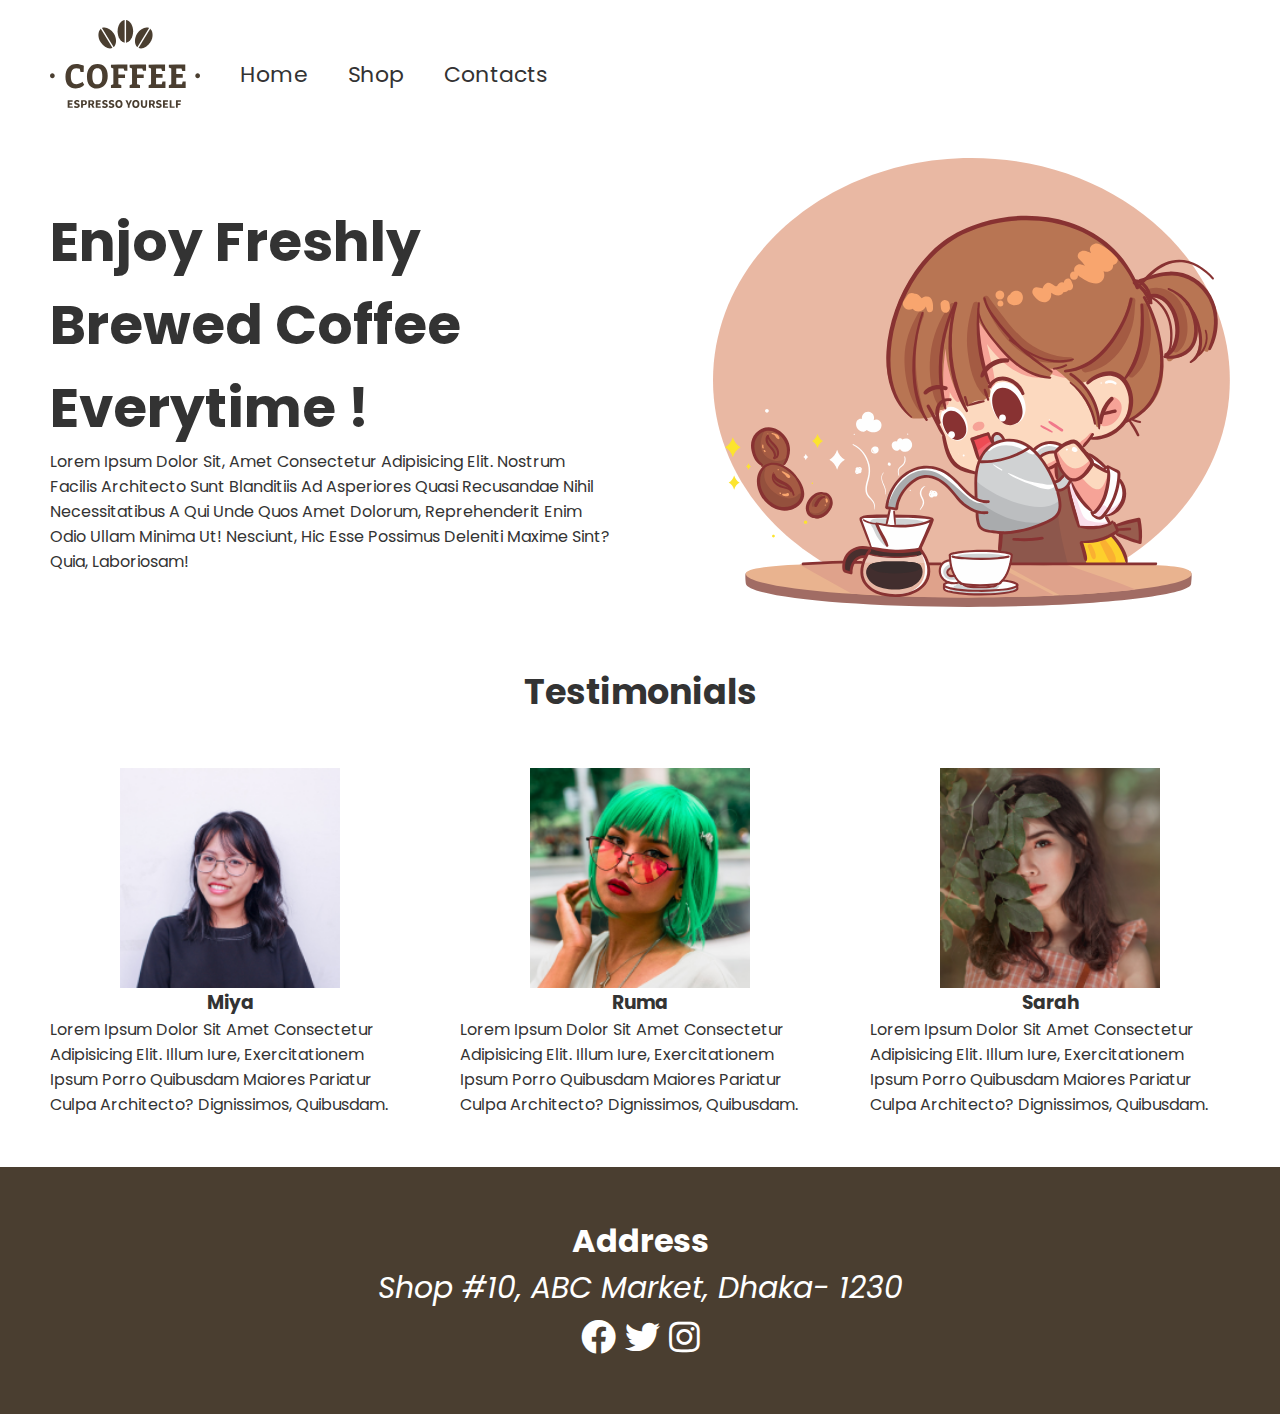
<file: index.html>
<!DOCTYPE html>
<html lang="en">

<head>
  <link rel="icon" sizes="32x32" href="images/icon-white.svg">
  <meta charset="UTF-8">
  <meta http-equiv="X-UA-Compatible" content="IE=edge">
  <meta name="viewport" content="width=device-width, initial-scale=1.0">
  <title>Coffee Shop</title>
  <link rel="stylesheet" href="https://cdnjs.cloudflare.com/ajax/libs/font-awesome/5.15.4/css/all.min.css" />
  <link rel="stylesheet" href="style.css">
</head>

<body>
  <header>
    <img src="images/logo.svg" alt="">
    <nav>
      <a href="index.html">Home</a>
      <a href="shop.html">Shop</a>
      <a href="contact.html">Contacts</a>
    </nav>
  </header>
  <section class="home-page">
    <div class="left">
      <h1 style="font-size: 55px;">Enjoy Freshly Brewed
        Coffee Everytime !
      </h1>
      <p>Lorem ipsum dolor sit, amet consectetur adipisicing elit. Nostrum facilis architecto sunt blanditiis ad
        asperiores quasi recusandae nihil necessitatibus a qui unde quos amet dolorum, reprehenderit enim odio ullam
        minima ut! Nesciunt, hic esse possimus deleniti maxime sint? Quia, laboriosam!</p>
    </div>
    <div class="right">
      <img style="height: 450px;" src="images/home/img-1.svg" alt="">
    </div>
  </section>
  <section class="testimonials">
    <h1 class="testimonial-title">testimonials</h1>

    <div class="profile">
      <div class="profile-1">
        <img style="height: 220px;" src="images/home/person-1.png" alt="">
        <h3>Miya</h3>
        <p>Lorem ipsum dolor sit amet consectetur adipisicing elit. Illum iure, exercitationem ipsum porro quibusdam
          maiores pariatur culpa architecto? Dignissimos, quibusdam.</p>
      </div>
      <div class="profile-2">
        <img style="height: 220px;" src="images/home/person-2.png" alt="">
        <h3>Ruma</h3>
        <p>Lorem ipsum dolor sit amet consectetur adipisicing elit. Illum iure, exercitationem ipsum porro quibusdam
          maiores pariatur culpa architecto? Dignissimos, quibusdam.</p>
      </div>
      <div class="profile-3">
        <img style="height: 220px;" src="images/home/person-3.png" alt="">
        <h3>Sarah</h3>
        <p>Lorem ipsum dolor sit amet consectetur adipisicing elit. Illum iure, exercitationem ipsum porro quibusdam
          maiores pariatur culpa architecto? Dignissimos, quibusdam.</p>
      </div>
    </div>
  </section>
  <footer>
    <h1>Address</h1>
    <address style="font-size: 30px;">
      Shop #10, ABC Market, Dhaka- 1230
    </address>

    <div style="font-size: 35px;">
      <a style="color: white;" href="" target="_blank">
        <i class="fab fa-facebook"></i>
      </a>
      <a style="color: white;" href="" target="_blank">
        <i class="fab fa-twitter"></i>
      </a>
      <a style="color: white;" href="" target="_blank">
        <i class="fab fa-instagram"></i>
      </a>
    </div>
  </footer>
</body>

</html>
</file>
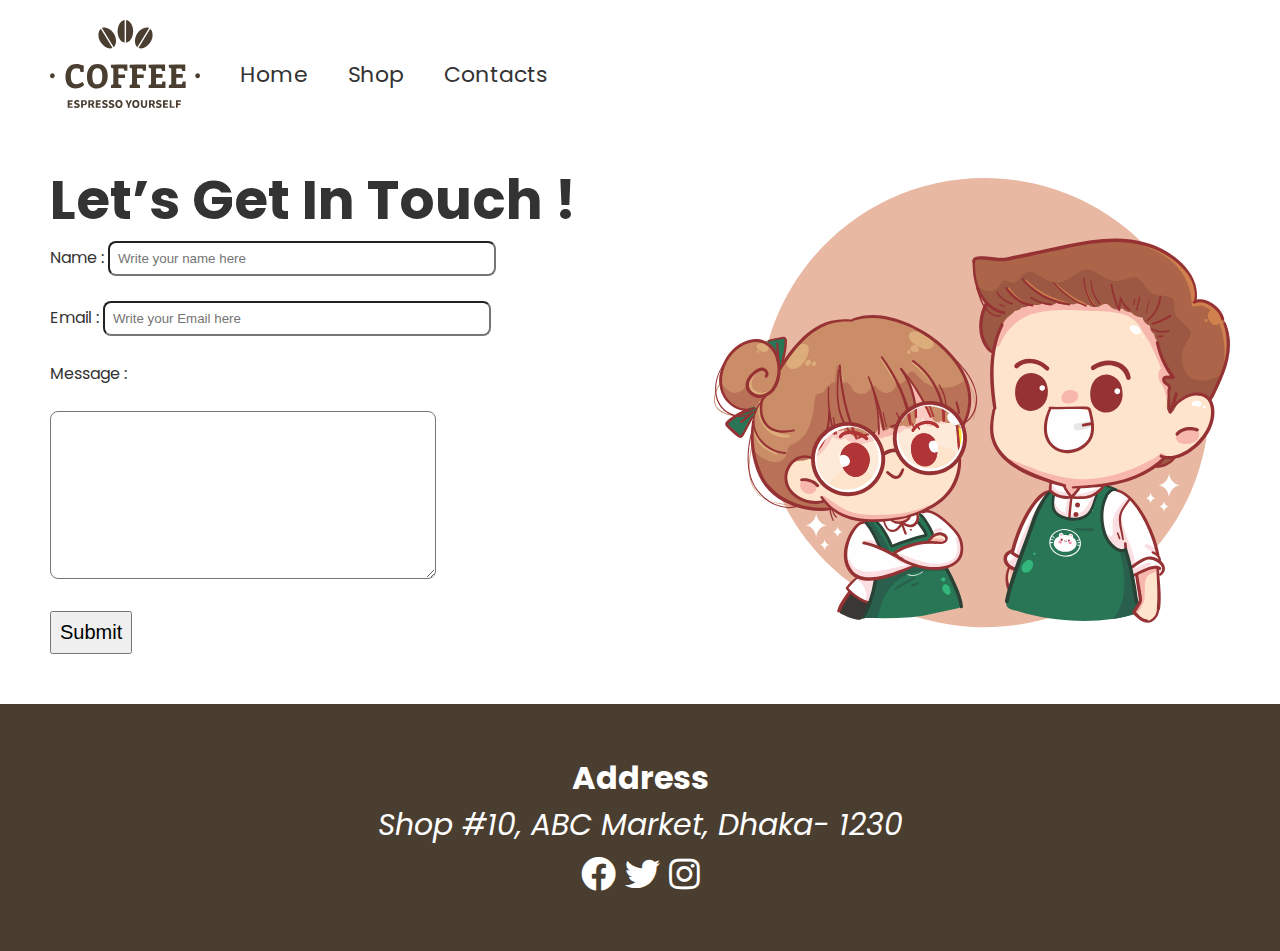
<file: contact.html>
<!DOCTYPE html>
<html lang="en">

<head>
  <link rel="icon" sizes="32x32" href="images/icon-white.svg">
  <meta charset="UTF-8">
  <meta http-equiv="X-UA-Compatible" content="IE=edge">
  <meta name="viewport" content="width=device-width, initial-scale=1.0">
  <title>Coffee Shop</title>
  <link rel="stylesheet" href="https://cdnjs.cloudflare.com/ajax/libs/font-awesome/5.15.4/css/all.min.css" />
  <link rel="stylesheet" href="style.css">
  <style>
    input,
    textarea {
      width: 70%;
      padding: 8px;
      border-radius: 8px;
    }

    button {
      font-size: 20px;
      padding: 8px;
    }
  </style>
</head>

<body>
  <header>
    <img src="images/logo.svg" alt="">
    <nav>
      <a href="index.html">Home</a>
      <a href="shop.html">Shop</a>
      <a href="contact.html">Contacts</a>
    </nav>
  </header>
  <section class="home-page">
    <div class="left">
      <h1 style="font-size: 55px;">
        Let’s Get In Touch !
      </h1>

      <form action="">
        <label for="name">Name :</label>
        <input type="text" name="name" placeholder="Write your name here">

        <br><br>

        <label for="email">Email :</label>
        <input name="email" type="email" placeholder="Write your Email here">

        <br><br>

        <label for="message">Message :</label>
        <br><br>
        <textarea name="message" id="" cols="30" rows="10"></textarea>

        <br><br>
        <button>Submit</button>

      </form>
    </div>
    <div class="right">
      <img style="height: 450px;" src="images/contact/contact.svg" alt="">
    </div>
  </section>

  <footer>
    <h1>Address</h1>
    <address style="font-size: 30px;">
      Shop #10, ABC Market, Dhaka- 1230
    </address>

    <div style="font-size: 35px;">
      <a style="color: white;" href="" target="_blank">
        <i class="fab fa-facebook"></i>
      </a>
      <a style="color: white;" href="" target="_blank">
        <i class="fab fa-twitter"></i>
      </a>
      <a style="color: white;" href="" target="_blank">
        <i class="fab fa-instagram"></i>
      </a>
    </div>
  </footer>
</body>

</html>
</file>
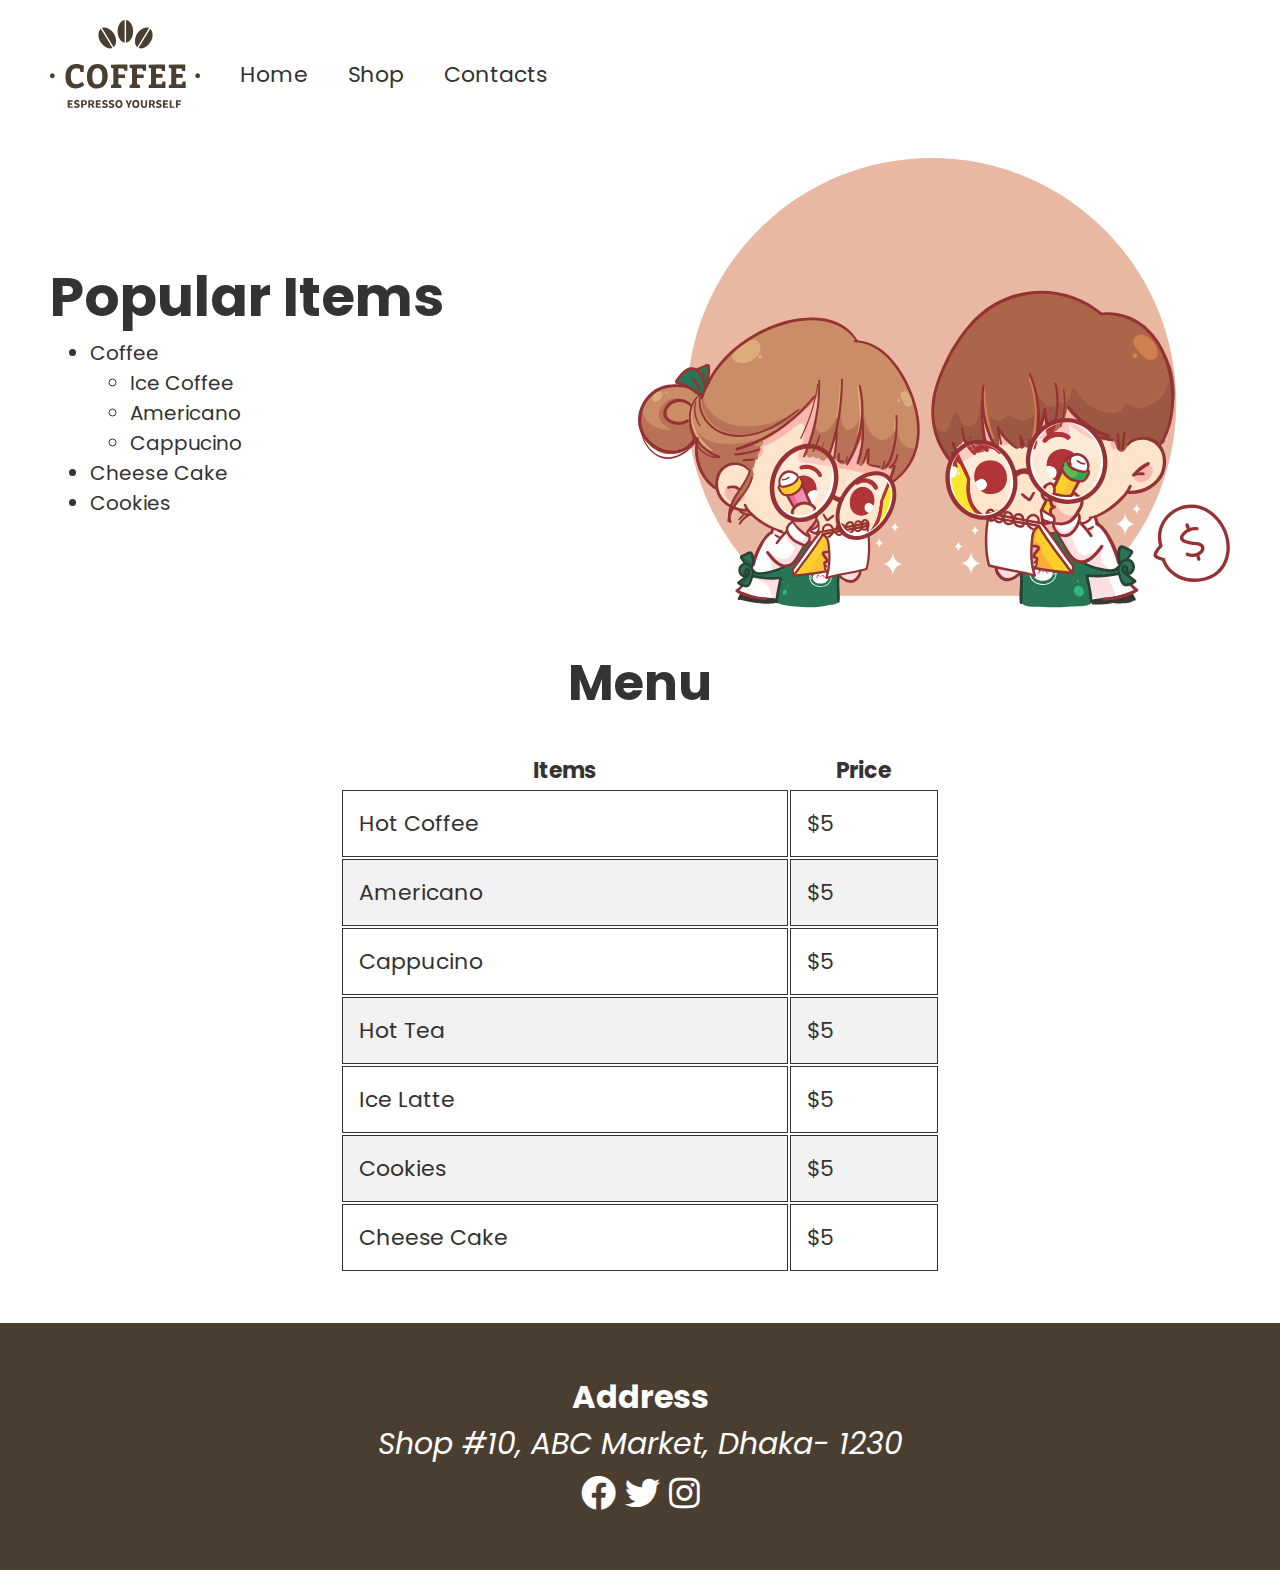
<file: shop.html>
<!DOCTYPE html>
<html lang="en">

<head>
  <link rel="icon" sizes="32x32" href="images/icon-white.svg">
  <meta charset="UTF-8">
  <meta http-equiv="X-UA-Compatible" content="IE=edge">
  <meta name="viewport" content="width=device-width, initial-scale=1.0">
  <title>Coffee Shop</title>
  <link rel="stylesheet" href="https://cdnjs.cloudflare.com/ajax/libs/font-awesome/5.15.4/css/all.min.css" />
  <link rel="stylesheet" href="style.css">
  <style>
    table {
      width: 600px;
      font-size: 22px;
    }

    caption {
      margin-top: 30px;
      margin-bottom: 30px;
      font-size: 50px;
      font-weight: bold;
    }

    tr:nth-child(even) {
      background-color: #f2f2f2;
    }

    td {
      padding: 16px;
      border: 1px solid #333;
    }
  </style>
</head>

<body>
  <header>
    <img src="images/logo.svg" alt="">
    <nav>
      <a href="index.html">Home</a>
      <a href="shop.html">Shop</a>
      <a href="contact.html">Contacts</a>
    </nav>
  </header>
  <section class="home-page">
    <div class="left">
      <h1 style="font-size: 55px;">Popular Items
      </h1>
      <ul style="font-size: 20px">
        <li>Coffee

          <ul>
            <li>Ice Coffee</li>
            <li>Americano</li>
            <li>Cappucino</li>
          </ul>
        </li>

        <li>Cheese Cake</li>
        <li>Cookies</li>
      </ul>
    </div>
    <div class="right">
      <img style="height: 450px;" src="images/shop/Shop.svg" alt="">
    </div>
  </section>

  <section class="table">
    <table>
      <caption>Menu</caption>

      <thead>
        <tr>
          <th>Items</th>
          <th>price</th>
        </tr>
      </thead>
      <tbody>
        <tr>
          <td>Hot Coffee</td>
          <td>$5</td>
        </tr>
        <tr>
          <td>Americano</td>
          <td>$5</td>
        </tr>
        <tr>
          <td>Cappucino</td>
          <td>$5</td>
        </tr>
        <tr>
          <td>Hot Tea</td>
          <td>$5</td>
        </tr>
        <tr>
          <td>Ice Latte</td>
          <td>$5</td>
        </tr>
        <tr>
          <td>Cookies</td>
          <td>$5</td>
        </tr>
        <tr>
          <td>Cheese Cake</td>
          <td>$5</td>
        </tr>
      </tbody>
      <tfoot></tfoot>
    </table>
  </section>

  <footer>
    <h1>Address</h1>
    <address style="font-size: 30px;">
      Shop #10, ABC Market, Dhaka- 1230
    </address>

    <div style="font-size: 35px;">
      <a style="color: white;" href="" target="_blank">
        <i class="fab fa-facebook"></i>
      </a>
      <a style="color: white;" href="" target="_blank">
        <i class="fab fa-twitter"></i>
      </a>
      <a style="color: white;" href="" target="_blank">
        <i class="fab fa-instagram"></i>
      </a>
    </div>
  </footer>
</body>

</html>
</file>
<file: style.css>
@import url("https://fonts.googleapis.com/css2?family=Poppins:wght@100;200;300;400;500;600;700;800;900&display=swap");

* {
  margin: 0;
}

body {
  font-family: "Poppins";
  color: #333;
  text-transform: capitalize;
}

header {
  margin-top: 20px;
  margin-left: 50px;
  margin-right: 50px;

  display: flex;
  align-items: center;
  gap: 40px;
}

nav {
  display: flex;
  margin-top: 20px;
  gap: 40px;
  font-size: 22px;
}

a {
  text-decoration: none;
  color: #333;
}

section {
  margin-left: 50px;
  margin-right: 50px;
}

.home-page {
  display: flex;
  align-items: center;
  justify-content: space-between;
  margin-top: 50px;
  gap: 100px;
}

.testimonial-title {
  text-align: center;
  font-size: 35px;
  margin-top: 50px;
  margin-bottom: 50px;
}

.profile {
  display: flex;
  gap: 50px;
}

.profile-1,
.profile-2,
.profile-3 {
  display: grid;
  justify-items: center;
}

footer {
  text-align: center;
  background-color: #4a3e30;
  color: white;
  padding: 50px;
  margin-top: 50px;
}

.table {
  display: flex;
  justify-content: center;
}
</file>
